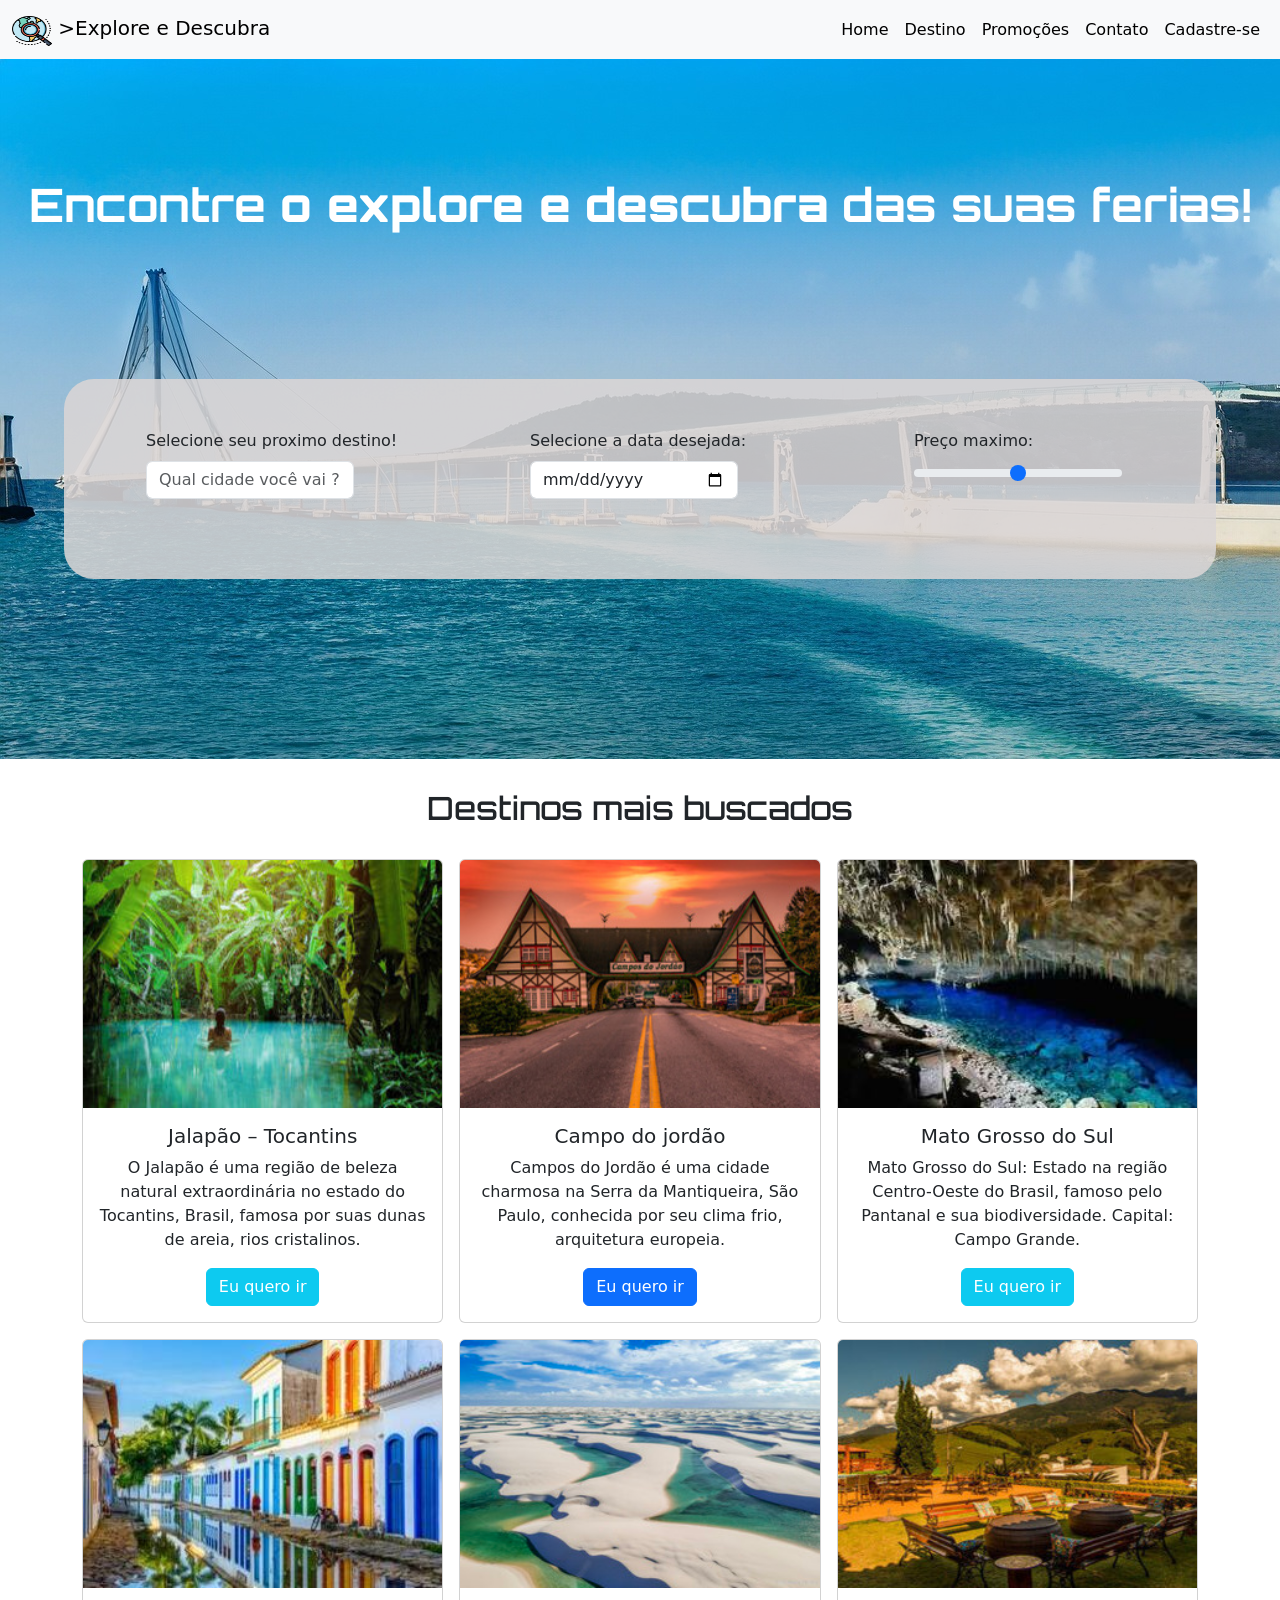
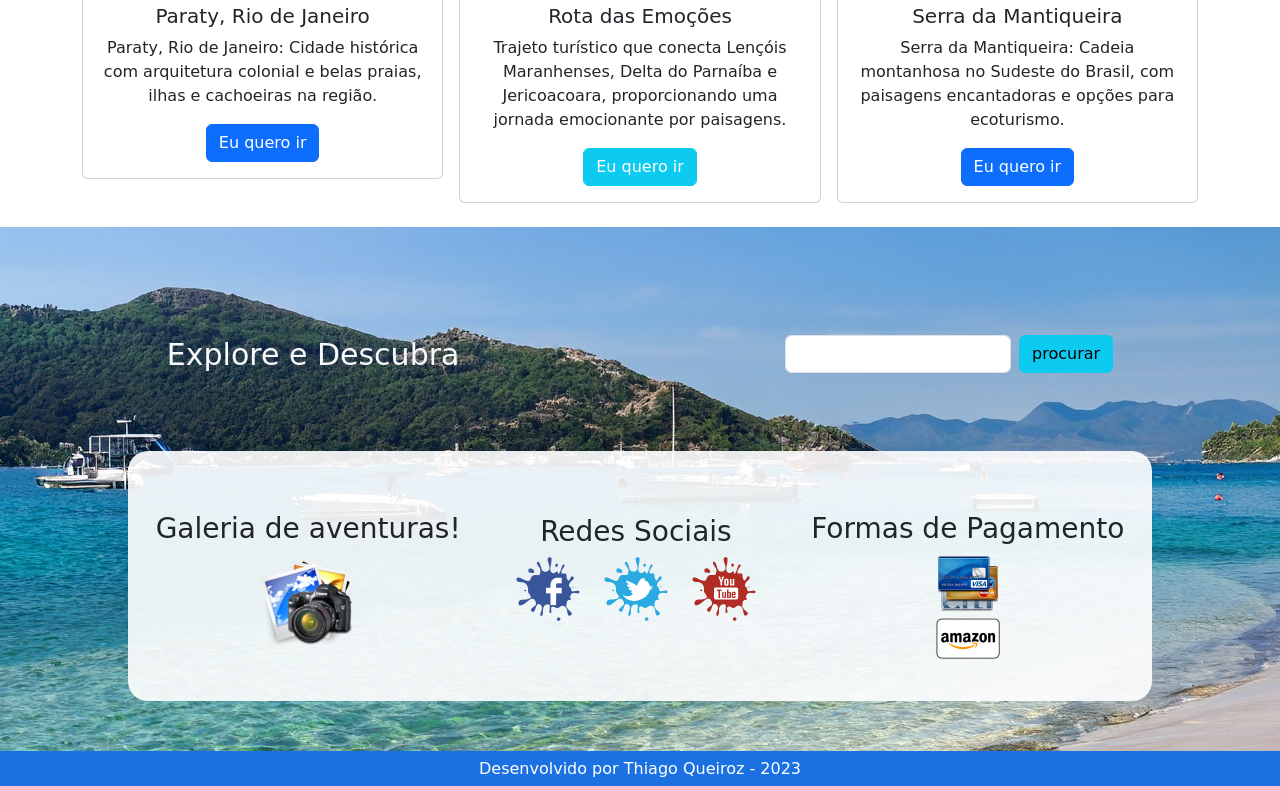
<file: Front_end/Front_end/Projeto-Site-de-Viagens/index.html>
<!DOCTYPE html>
<html lang="pt-br">
  <head>
    <meta charset="UTF-8" />
    <link rel="stylesheet" href="assets/css/reset.css" />
    <link rel="stylesheet" href="assets/css/style_home.css" />
    <link rel="preconnect" href="https://fonts.googleapis.com" />
    <link rel="preconnect" href="https://fonts.gstatic.com" crossorigin />
    <link
      href="https://fonts.googleapis.com/css2?family=Montserrat:wght@300;400;700&family=Open+Sans:wght@300;400;700&display=swap"
      rel="stylesheet"
    />
    <link rel="preconnect" href="https://fonts.googleapis.com" />
    <link rel="preconnect" href="https://fonts.gstatic.com" crossorigin />
    <link
      href="https://fonts.googleapis.com/css2?family=Orbitron:wght@400;500;700&display=swap"
      rel="stylesheet"
    />
    <title>Explore e Descubra</title>
    <meta name="viewport" content="width=device-width, initial-scale=1" />
    <link
      href="https://cdn.jsdelivr.net/npm/bootstrap@5.3.0/dist/css/bootstrap.min.css"
      rel="stylesheet"
      integrity="sha384-9ndCyUaIbzAi2FUVXJi0CjmCapSmO7SnpJef0486qhLnuZ2cdeRhO02iuK6FUUVM"
      crossorigin="anonymous"
    />
  </head>
  <body>
    <header>
      <nav class="navbar navbar-expand-lg bg-body-tertiary">
        <div class="container-fluid">
          <a class="navbar-brand" href="#"
            ><img
              src="assets/imagens/icon-explore e descubra.png"
              alt="Logo"
              width="40"
              height="30"
              class="d-inline-block align-text-top"
            />
            >Explore e Descubra
          </a>
          <button
            class="navbar-toggler"
            type="button"
            data-bs-toggle="collapse"
            data-bs-target="#navbarSupportedContent"
            aria-controls="navbarSupportedContent"
            aria-expanded="false"
            aria-label="Toggle navigation"
          >
            <span class="navbar-toggler-icon"></span>
          </button>
          <div
            class="collapse navbar-collapse justify-content-end"
            id="navbarSupportedContent"
          >
            <ul class="navbar-nav mb-2 mb-lg-0">
              <li class="nav-item">
                <a class="nav-link active" aria-current="page" href="index.html"
                  >Home</a
                >
              </li>
              <li class="nav-item">
                <a
                  class="nav-link active"
                  aria-current="page"
                  href="Destinos.html"
                  >Destino</a
                >
              </li>
              <li class="nav-item">
                <a
                  class="nav-link active"
                  aria-current="page"
                  href="Promoções.html"
                  >Promoções</a
                >
              </li>
              <li class="nav-item">
                <a
                  class="nav-link active"
                  aria-current="page"
                  href="Contato.html"
                  >Contato</a
                >
              </li>
              <li class="nav-item">
                <a
                  class="nav-link active"
                  aria-current="page"
                  href="Cadastro.html"
                  >Cadastre-se</a
                >
              </li>
            </ul>
          </div>
        </div>
      </nav>
    </header>

    <main>
      <section class="area-de-busca">
        <div class="titulo_de_busca">
          <h1>Encontre <b>o explore e descubra</b> das suas ferias!</h1>
        </div>
        <div class="form-busca">
          <div class="buscar_destino">
            <label for="exampleDataList" class="form-label"
              >Selecione seu proximo destino!</label
            >
            <input
              class="form-control"
              list="datalistOptions"
              id="exampleDataList"
              placeholder="Qual cidade você vai ?"
            />
            <datalist id="datalistOptions">
              <option value="San Francisco"></option>
              <option value="New York"></option>
              <option value="Seattle"></option>
              <option value="Los Angeles"></option>
              <option value="Chicago"></option>
            </datalist>
          </div>
          <div class="form-data-viagem">
            <label for="exampleDataList" class="form-label"
              >Selecione a data desejada:</label
            >
            <input
              type="date"
              class="form-control"
              list="datalistOptions"
              id="exampleDataList"
              placeholder="Type to search..."
            />
          </div>
          <div class="form-min-max">
            <label for="customRange2" class="form-label">Preço maximo:</label>
            <input
              type="range"
              class="form-range"
              min="0"
              max="100"
              id="customRange2"
            />
          </div>
        </div>
      </section>
      <div class="titulo-destinos-mais-buscados">
        <h2>Destinos mais buscados</h2>
      </div>
      <section class="cards-destinos">
        <div class="container text-center my-4">
          <div class="row row-cols-1 row-cols-md-2 row-cols-lg-3 g-3">
            <div class="col">
              <div class="card">
                <img
                  src="assets/imagens/Jalapao.jpg"
                  class="card-img-top"
                  alt="..."
                />
                <div class="card-body">
                  <h5 class="card-title">Jalapão – Tocantins</h5>
                  <p class="card-text">
                    O Jalapão é uma região de beleza natural extraordinária no
                    estado do Tocantins, Brasil, famosa por suas dunas de areia,
                    rios cristalinos.
                  </p>
                  <a href="#" class="btn btn-info text-white">Eu quero ir</a>
                </div>
              </div>
            </div>
            <div class="col">
              <div class="card">
                <img
                  src="assets/imagens/Caampo do jordão.jpeg"
                  class="card-img-top"
                  alt="..."
                />
                <div class="card-body">
                  <h5 class="card-title">Campo do jordão</h5>
                  <p class="card-text">
                    Campos do Jordão é uma cidade charmosa na Serra da
                    Mantiqueira, São Paulo, conhecida por seu clima frio,
                    arquitetura europeia.
                  </p>
                  <a href="#" class="btn btn-primary"> Eu quero ir</a>
                </div>
              </div>
            </div>
            <div class="col">
              <div class="card">
                <img
                  src="assets/imagens/Bonito ms.jpg"
                  class="card-img-top"
                  alt="..."
                />
                <div class="card-body">
                  <h5 class="card-title">Mato Grosso do Sul</h5>
                  <p class="card-text">
                    Mato Grosso do Sul: Estado na região Centro-Oeste do Brasil,
                    famoso pelo Pantanal e sua biodiversidade. Capital: Campo
                    Grande.
                  </p>
                  <a href="#" class="btn btn-info text-white">Eu quero ir</a>
                </div>
              </div>
            </div>

            <div class="col">
              <div class="card">
                <img
                  src="assets/imagens/Paraty, Rio de Janeiro.jpg"
                  class="card-img-top"
                  alt="..."
                />
                <div class="card-body">
                  <h5 class="card-title">Paraty, Rio de Janeiro</h5>
                  <p class="card-text">
                    Paraty, Rio de Janeiro: Cidade histórica com arquitetura
                    colonial e belas praias, ilhas e cachoeiras na região.
                  </p>
                  <a href="#" class="btn btn-primary">Eu quero ir</a>
                </div>
              </div>
            </div>
            <div class="col">
              <div class="card">
                <img
                  src="assets/imagens/Rota das Emoções.jpg"
                  class="card-img-top"
                  alt="..."
                />
                <div class="card-body">
                  <h5 class="card-title">Rota das Emoções</h5>
                  <p class="card-text">
                    Trajeto turístico que conecta Lençóis Maranhenses, Delta do
                    Parnaíba e Jericoacoara, proporcionando uma jornada
                    emocionante por paisagens.
                  </p>
                  <a href="#" class="btn btn-info text-white">Eu quero ir</a>
                </div>
              </div>
            </div>
            <div class="col">
              <div class="card">
                <img
                  src="assets/imagens/Serra da Mantiqueira, SP.jpg"
                  class="card-img-top"
                  alt="..."
                />
                <div class="card-body">
                  <h5 class="card-title">Serra da Mantiqueira</h5>
                  <p class="card-text">
                    Serra da Mantiqueira: Cadeia montanhosa no Sudeste do
                    Brasil, com paisagens encantadoras e opções para ecoturismo.
                  </p>
                  <a href="#" class="btn btn-primary">Eu quero ir</a>
                </div>
              </div>
            </div>
          </div>
        </div>
      </section>
    </main>
    <footer class="bg-footer">
      <nav class="navbar bg-transparent">
        <div
          class="container-fluid d-flex justify-content-around pesquisa-footer"
        >
          <a class="navbar-brand text-light">Explore e Descubra</a>
          <form class="d-flex" role="search">
            <input
              class="form-control me-2"
              type="search"
              placeholder=""
              aria-label="Search"
            />
            <button class="btn btn-info" type="submit">procurar</button>
          </form>
        </div>
      </nav>
      <div class="barra-de-apresentação">
        <div class="informações-site">
          <h3>Galeria de aventuras!</h3>
          <img
            id="logo-company"
            src="assets/imagens/logo-company.jpg"
            alt="logo do site"
          />
        </div>
        <div class="redes-sociais">
          <h3>Redes Sociais</h3>
          <ul class="rodape__social">
            <li>
              <a href="" class="rodape__midia"></a
              ><img src="assets/imagens/facebook.png" alt="icone do facebook" />
            </li>
            <li>
              <a href="" class="rodape__midia"></a
              ><img src="assets/imagens/twitter.png" alt="icone do twitter" />
            </li>
            <li>
              <a href="" class="rodape__midia"></a
              ><img
                src="assets/imagens/instagram.png"
                alt="icone do instagram"
              />
            </li>
          </ul>
        </div>
        <nav class="formas-de-pagamento">
          <div class="cartoes-aceitos">
            <h3>Formas de Pagamento</h3>
            <ul class="rodape__navegacao">
              <li class="rodape__link">
                <a href="#"
                  ><img src="assets/imagens/cards, credit icon icon.png" alt=""
                /></a>
              </li>
              <li class="rodape__link">
                <a href="#"
                  ><img
                    src="assets/imagens/Amazon, Payment icon icon.png"
                    alt=""
                /></a>
              </li>
            </ul>
          </div>
        </nav>
      </div>
      <div class="desenvolvimento">Desenvolvido por Thiago Queiroz - 2023</div>
    </footer>

    <script
      src="https://cdn.jsdelivr.net/npm/bootstrap@5.3.1/dist/js/bootstrap.bundle.min.js"
      integrity="sha384-HwwvtgBNo3bZJJLYd8oVXjrBZt8cqVSpeBNS5n7C8IVInixGAoxmnlMuBnhbgrkm"
      crossorigin="anonymous"
    ></script>
  </body>
</html>
</file>
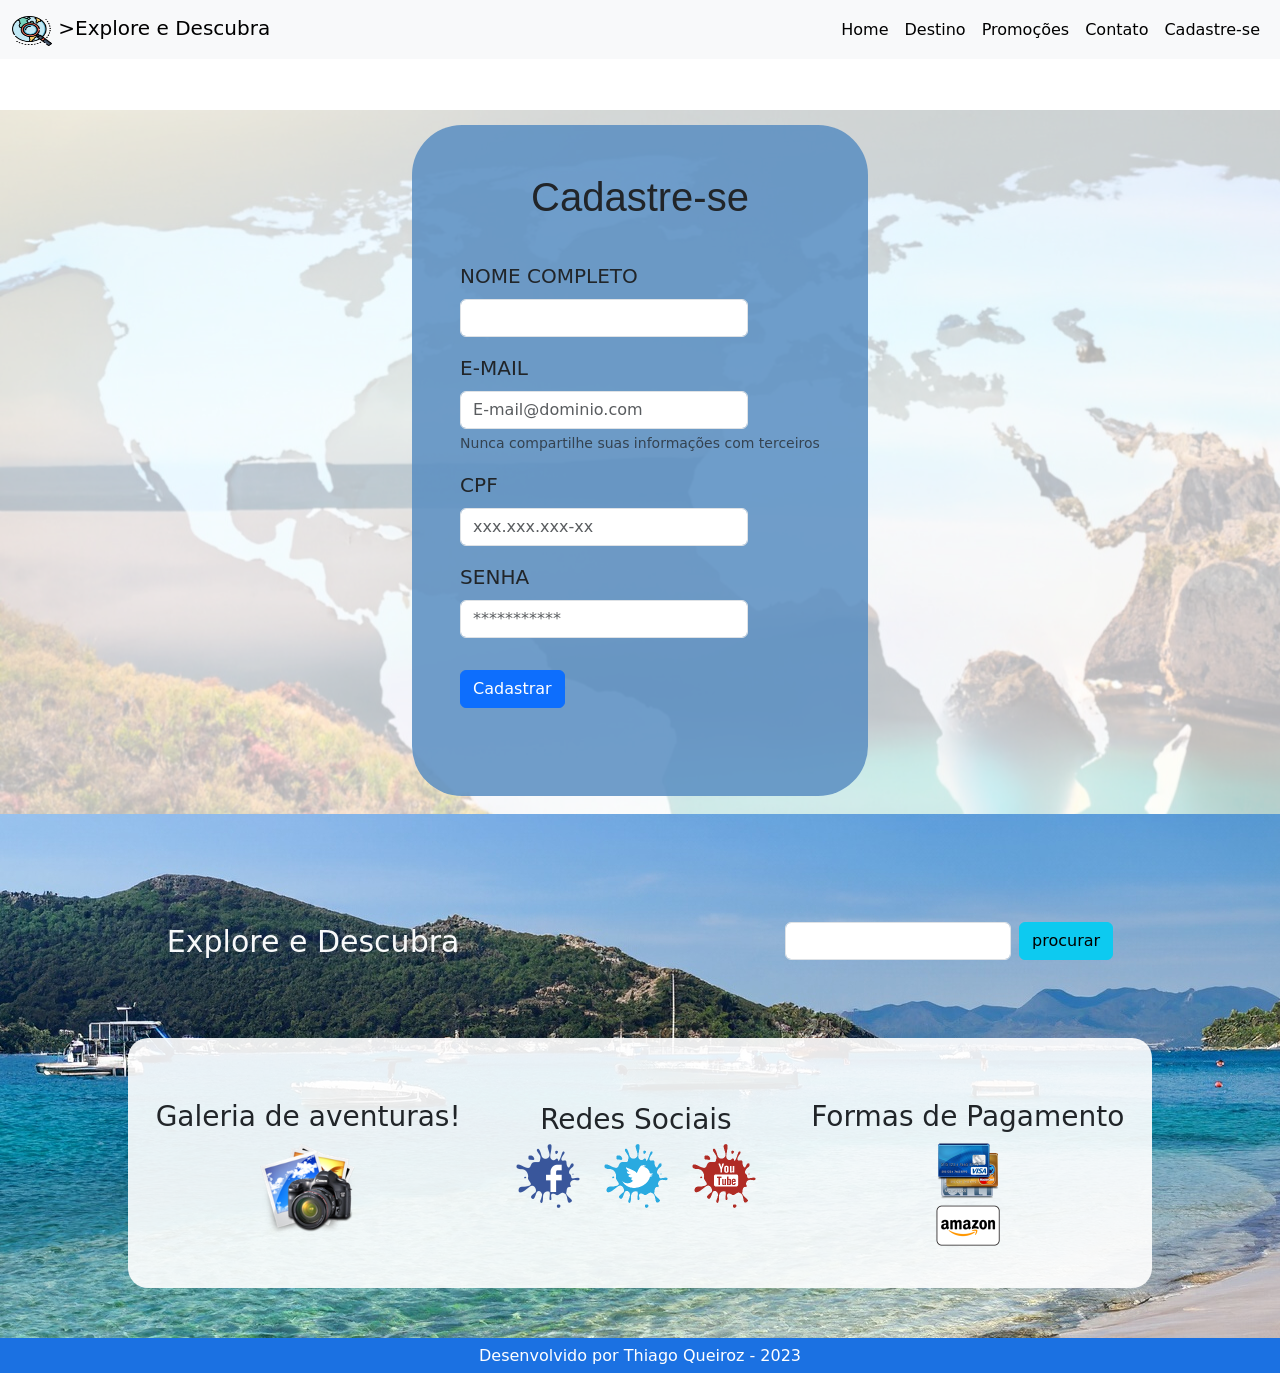
<file: Front_end/Front_end/Projeto-Site-de-Viagens/Cadastro.html>
<!DOCTYPE html>
<html lang="pt-br">
  <head>
    <meta charset="UTF-8" />
    <link rel="stylesheet" href="assets/css/reset.css" />
    <link rel="stylesheet" href="assets/css/style_home.css" />
    <link rel="preconnect" href="https://fonts.googleapis.com" />
    <link rel="preconnect" href="https://fonts.gstatic.com" crossorigin />
    <link
      href="https://fonts.googleapis.com/css2?family=Montserrat:wght@300;400;700&family=Open+Sans:wght@300;400;700&display=swap"
      rel="stylesheet"
    />
    <title>Explore e Descubra</title>
    <meta name="viewport" content="width=device-width, initial-scale=1" />
    <link
      href="https://cdn.jsdelivr.net/npm/bootstrap@5.3.0/dist/css/bootstrap.min.css"
      rel="stylesheet"
      integrity="sha384-9ndCyUaIbzAi2FUVXJi0CjmCapSmO7SnpJef0486qhLnuZ2cdeRhO02iuK6FUUVM"
      crossorigin="anonymous"
    />
  </head>
  <body>
    <header>
      <nav class="navbar navbar-expand-lg bg-body-tertiary">
        <div class="container-fluid">
          <a class="navbar-brand" href="#"
            ><img
              src="assets/imagens/icon-explore e descubra.png"
              alt="Logo"
              width="40"
              height="30"
              class="d-inline-block align-text-top"
            />
            >Explore e Descubra
          </a>
          <button
            class="navbar-toggler"
            type="button"
            data-bs-toggle="collapse"
            data-bs-target="#navbarSupportedContent"
            aria-controls="navbarSupportedContent"
            aria-expanded="false"
            aria-label="Toggle navigation"
          >
            <span class="navbar-toggler-icon"></span>
          </button>
          <div
            class="collapse navbar-collapse justify-content-end"
            id="navbarSupportedContent"
          >
            <ul class="navbar-nav mb-2 mb-lg-0">
              <li class="nav-item">
                <a class="nav-link active" aria-current="page" href="index.html"
                  >Home</a
                >
              </li>
              <li class="nav-item">
                <a
                  class="nav-link active"
                  aria-current="page"
                  href="Destinos.html"
                  >Destino</a
                >
              </li>
              <li class="nav-item">
                <a
                  class="nav-link active"
                  aria-current="page"
                  href="Promoções.html"
                  >Promoções</a
                >
              </li>
              <li class="nav-item">
                <a
                  class="nav-link active"
                  aria-current="page"
                  href="Contato.html"
                  >Contato</a
                >
              </li>
              <li class="nav-item">
                <a
                  class="nav-link active"
                  aria-current="page"
                  href="Cadastro.html"
                  >Cadastre-se</a
                >
              </li>
            </ul>
          </div>
        </div>
      </nav>
    </header>
    <main class="form-fale-conosco justify-content-around">
      <section class="fale-conosco-bg">
        <div class="content card-card card-heigth formulario">
          <div class="informativo"></div>
          <div class="container p-5">
            <h1 class="text-center">Cadastre-se</h1>
            <form>
              <div class="mb-3">
                <label for="nome" class="form-label">NOME COMPLETO</label
                ><input type="text" id="nome" class="form-control" />
              </div>
              <div class="mb-3">
                <label for="email" class="form-label">E-MAIL</label
                ><input
                  type="email"
                  id="email"
                  class="form-control"
                  placeholder="E-mail@dominio.com"
                />
                <div class="form-text">
                  Nunca compartilhe suas informações com terceiros
                </div>
              </div>
              <div class="mb-3">
                <label for="telefone" class="form-label">CPF</label
                ><input
                  type="number"
                  class="form-control"
                  id="telefone"
                  placeholder="xxx.xxx.xxx-xx"
                />
              </div>
              <div class="mb-3">
                <label for="telefone" class="form-label">SENHA</label
                ><input
                  type="password"
                  class="form-control"
                  id="telefone"
                  placeholder="***********"
                />
              </div>
              <button type="submit" class="btn btn-primary mt-3 ">Cadastrar</button>
            </form>
          </div>
        </div>
      </section>
    </main>
    <footer class="bg-footer">
      <nav class="navbar bg-transparent">
        <div
          class="container-fluid d-flex justify-content-around pesquisa-footer"
        >
          <a class="navbar-brand text-light">Explore e Descubra</a>
          <form class="d-flex" role="search">
            <input
              class="form-control me-2"
              type="search"
              placeholder=""
              aria-label="Search"
            />
            <button class="btn btn-info" type="submit">procurar</button>
          </form>
        </div>
      </nav>
      <div class="barra-de-apresentação">
        <div class="informações-site">
          <h3>Galeria de aventuras!</h3>
          <img
            id="logo-company"
            src="assets/imagens/logo-company.jpg"
            alt="logo do site"
          />
        </div>
        <div class="redes-sociais">
          <h3>Redes Sociais</h3>
          <ul class="rodape__social">
            <li>
              <a href="" class="rodape__midia"></a
              ><img src="assets/imagens/facebook.png" alt="icone do facebook" />
            </li>
            <li>
              <a href="" class="rodape__midia"></a
              ><img src="assets/imagens/twitter.png" alt="icone do twitter" />
            </li>
            <li>
              <a href="" class="rodape__midia"></a
              ><img
                src="assets/imagens/instagram.png"
                alt="icone do instagram"
              />
            </li>
          </ul>
        </div>
        <nav class="formas-de-pagamento">
          <div class="cartoes-aceitos">
            <h3>Formas de Pagamento</h3>
            <ul class="rodape__navegacao">
              <li class="rodape__link">
                <a href="#"
                  ><img src="assets/imagens/cards, credit icon icon.png" alt=""
                /></a>
              </li>
              <li class="rodape__link">
                <a href="#"
                  ><img
                    src="assets/imagens/Amazon, Payment icon icon.png"
                    alt=""
                /></a>
              </li>
            </ul>
          </div>
        </nav>
      </div>
      <div class="desenvolvimento">Desenvolvido por Thiago Queiroz - 2023</div>
    </footer>

    <script
      src="https://cdn.jsdelivr.net/npm/bootstrap@5.3.1/dist/js/bootstrap.bundle.min.js"
      integrity="sha384-HwwvtgBNo3bZJJLYd8oVXjrBZt8cqVSpeBNS5n7C8IVInixGAoxmnlMuBnhbgrkm"
      crossorigin="anonymous"
    ></script>
  </body>
</html>
</file>
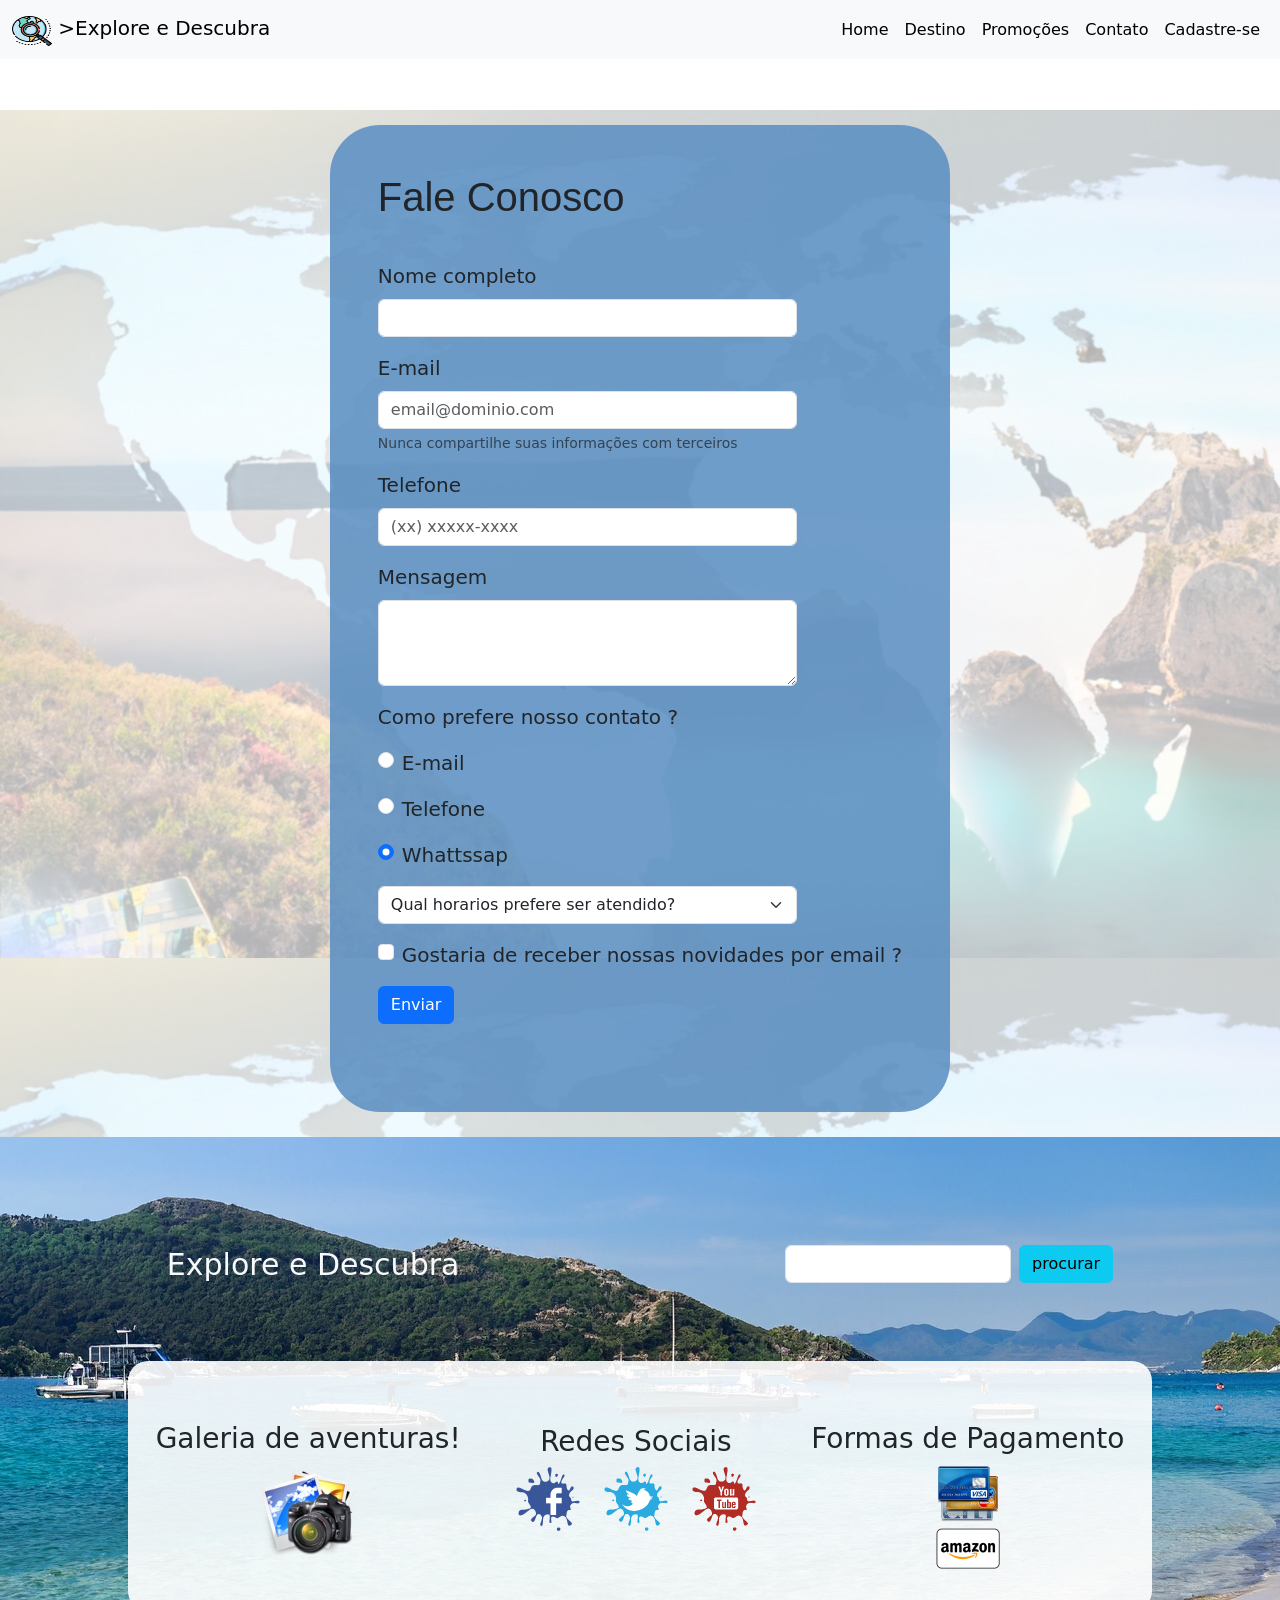
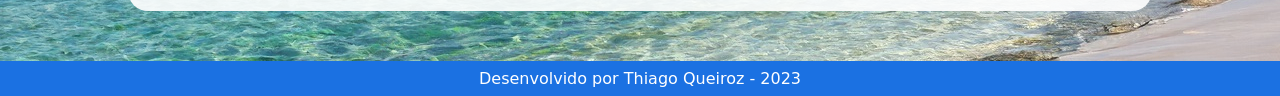
<file: Front_end/Front_end/Projeto-Site-de-Viagens/Contato.html>
<!DOCTYPE html>
<html lang="pt-br">
  <head>
    <meta charset="UTF-8" />
    <link rel="stylesheet" href="assets/css/reset.css" />
    <link rel="stylesheet" href="assets/css/style_home.css" />
    <link rel="preconnect" href="https://fonts.googleapis.com" />
    <link rel="preconnect" href="https://fonts.gstatic.com" crossorigin />
    <link
      href="https://fonts.googleapis.com/css2?family=Montserrat:wght@300;400;700&family=Open+Sans:wght@300;400;700&display=swap"
      rel="stylesheet"
    />
    <title>Explore e Descubra</title>
    <meta name="viewport" content="width=device-width, initial-scale=1" />
    <link
      href="https://cdn.jsdelivr.net/npm/bootstrap@5.3.0/dist/css/bootstrap.min.css"
      rel="stylesheet"
      integrity="sha384-9ndCyUaIbzAi2FUVXJi0CjmCapSmO7SnpJef0486qhLnuZ2cdeRhO02iuK6FUUVM"
      crossorigin="anonymous"
    />
  </head>
  <body>
    <header>
      <nav class="navbar navbar-expand-lg bg-body-tertiary">
        <div class="container-fluid">
          <a class="navbar-brand" href="#"
            ><img
              src="assets/imagens/icon-explore e descubra.png"
              alt="Logo"
              width="40"
              height="30"
              class="d-inline-block align-text-top"
            />
            >Explore e Descubra
          </a>
          <button
            class="navbar-toggler"
            type="button"
            data-bs-toggle="collapse"
            data-bs-target="#navbarSupportedContent"
            aria-controls="navbarSupportedContent"
            aria-expanded="false"
            aria-label="Toggle navigation"
          >
            <span class="navbar-toggler-icon"></span>
          </button>
          <div
            class="collapse navbar-collapse justify-content-end"
            id="navbarSupportedContent"
          >
            <ul class="navbar-nav mb-2 mb-lg-0">
              <li class="nav-item">
                <a class="nav-link active" aria-current="page" href="index.html"
                  >Home</a
                >
              </li>
              <li class="nav-item">
                <a
                  class="nav-link active"
                  aria-current="page"
                  href="Destinos.html"
                  >Destino</a
                >
              </li>
              <li class="nav-item">
                <a
                  class="nav-link active"
                  aria-current="page"
                  href="Promoções.html"
                  >Promoções</a
                >
              </li>
              <li class="nav-item">
                <a
                  class="nav-link active"
                  aria-current="page"
                  href="Contato.html"
                  >Contato</a
                >
              </li>
              <li class="nav-item">
                <a
                  class="nav-link active"
                  aria-current="page"
                  href="Cadastro.html"
                  >Cadastre-se</a
                >
              </li>
            </ul>
          </div>
        </div>
      </nav>
    </header>
    <main class="form-fale-conosco">
      <section class="fale-conosco-bg">
        <div class="content card-card card-heigth formulario">
          <div class="informativo"></div>
          <div class="container p-5">
            <h1>Fale Conosco</h1>
            <form>
              <div class="mb-3">
                <label for="nome" class="form-label">Nome completo</label
                ><input type="text" id="nome" class="form-control" />
              </div>
              <div class="mb-3">
                <label for="email" class="form-label">E-mail</label
                ><input
                  type="email"
                  id="email"
                  class="form-control"
                  placeholder="email@dominio.com"
                />
                <div class="form-text">
                  Nunca compartilhe suas informações com terceiros
                </div>
              </div>
              <div class="mb-3">
                <label for="telefone" class="form-label">Telefone</label
                ><input
                  type="tel"
                  class="form-control"
                  id="telefone"
                  placeholder="(xx) xxxxx-xxxx"
                />
              </div>
              <div class="mb-3">
                <label for="exampleFormControlTextarea1" class="form-label"
                  >Mensagem</label
                >
                <textarea
                  class="form-control"
                  id="exampleFormControlTextarea1"
                  rows="3"
                ></textarea>
              </div>
              <div class="mb-3 form-label preferencia-atendimento">
                Como prefere nosso contato ?
              </div>
              <div class="form-check mb-3">
                <input
                  class="form-check-input"
                  type="radio"
                  name="flexRadioDefault"
                  id="flexRadioDefault1"
                />
                <label class="form-check-label" for="flexRadioDefault1">
                  E-mail
                </label>
              </div>
              <div class="form-check mb-3">
                <input
                  class="form-check-input"
                  type="radio"
                  name="flexRadioDefault"
                  id="flexRadioDefault2"
                  checked
                />
                <label class="form-check-label" for="flexRadioDefault2">
                  Telefone
                </label>
              </div>
              <div class="form-check mb-3">
                <input
                  class="form-check-input"
                  type="radio"
                  name="flexRadioDefault"
                  id="flexRadioDefault2"
                  checked
                />
                <label class="form-check-label" for="flexRadioDefault2">
                  Whattssap
                </label>
              </div>
              <select
                class="form-select mb-3 form-control"
                aria-label="Default select example"
              >
                <option selected>Qual horarios prefere ser atendido?</option>
                <option value="1">Manha</option>
                <option value="2">Tarde</option>
                <option value="3">Noite</option>
              </select>
              <div class="form-check">
                <input
                  class="form-check-input"
                  type="checkbox"
                  value=""
                  id="flexCheckIndeterminate"
                />
                <label
                  class="form-check-label mb-3"
                  for="flexCheckIndeterminate"
                >
                  Gostaria de receber nossas novidades por email ?
                </label>
              </div>
              <button type="submit" class="btn btn-primary">Enviar</button>
            </form>
          </div>
        </div>
      </section>
    </main>
    <footer class="bg-footer">
      <nav class="navbar bg-transparent">
        <div
          class="container-fluid d-flex justify-content-around pesquisa-footer"
        >
          <a class="navbar-brand text-light">Explore e Descubra</a>
          <form class="d-flex" role="search">
            <input
              class="form-control me-2"
              type="search"
              placeholder=""
              aria-label="Search"
            />
            <button class="btn btn-info" type="submit">procurar</button>
          </form>
        </div>
      </nav>
      <div class="barra-de-apresentação">
        <div class="informações-site">
          <h3>Galeria de aventuras!</h3>
          <img
            id="logo-company"
            src="assets/imagens/logo-company.jpg"
            alt="logo do site"
          />
        </div>
        <div class="redes-sociais">
          <h3>Redes Sociais</h3>
          <ul class="rodape__social">
            <li>
              <a href="" class="rodape__midia"></a
              ><img src="assets/imagens/facebook.png" alt="icone do facebook" />
            </li>
            <li>
              <a href="" class="rodape__midia"></a
              ><img src="assets/imagens/twitter.png" alt="icone do twitter" />
            </li>
            <li>
              <a href="" class="rodape__midia"></a
              ><img
                src="assets/imagens/instagram.png"
                alt="icone do instagram"
              />
            </li>
          </ul>
        </div>
        <nav class="formas-de-pagamento">
          <div class="cartoes-aceitos">
            <h3>Formas de Pagamento</h3>
            <ul class="rodape__navegacao">
              <li class="rodape__link">
                <a href="#"
                  ><img src="assets/imagens/cards, credit icon icon.png" alt=""
                /></a>
              </li>
              <li class="rodape__link">
                <a href="#"
                  ><img
                    src="assets/imagens/Amazon, Payment icon icon.png"
                    alt=""
                /></a>
              </li>
            </ul>
          </div>
        </nav>
      </div>
      <div class="desenvolvimento">Desenvolvido por Thiago Queiroz - 2023</div>
    </footer>

    <script
      src="https://cdn.jsdelivr.net/npm/bootstrap@5.3.1/dist/js/bootstrap.bundle.min.js"
      integrity="sha384-HwwvtgBNo3bZJJLYd8oVXjrBZt8cqVSpeBNS5n7C8IVInixGAoxmnlMuBnhbgrkm"
      crossorigin="anonymous"
    ></script>
  </body>
</html>
</file>
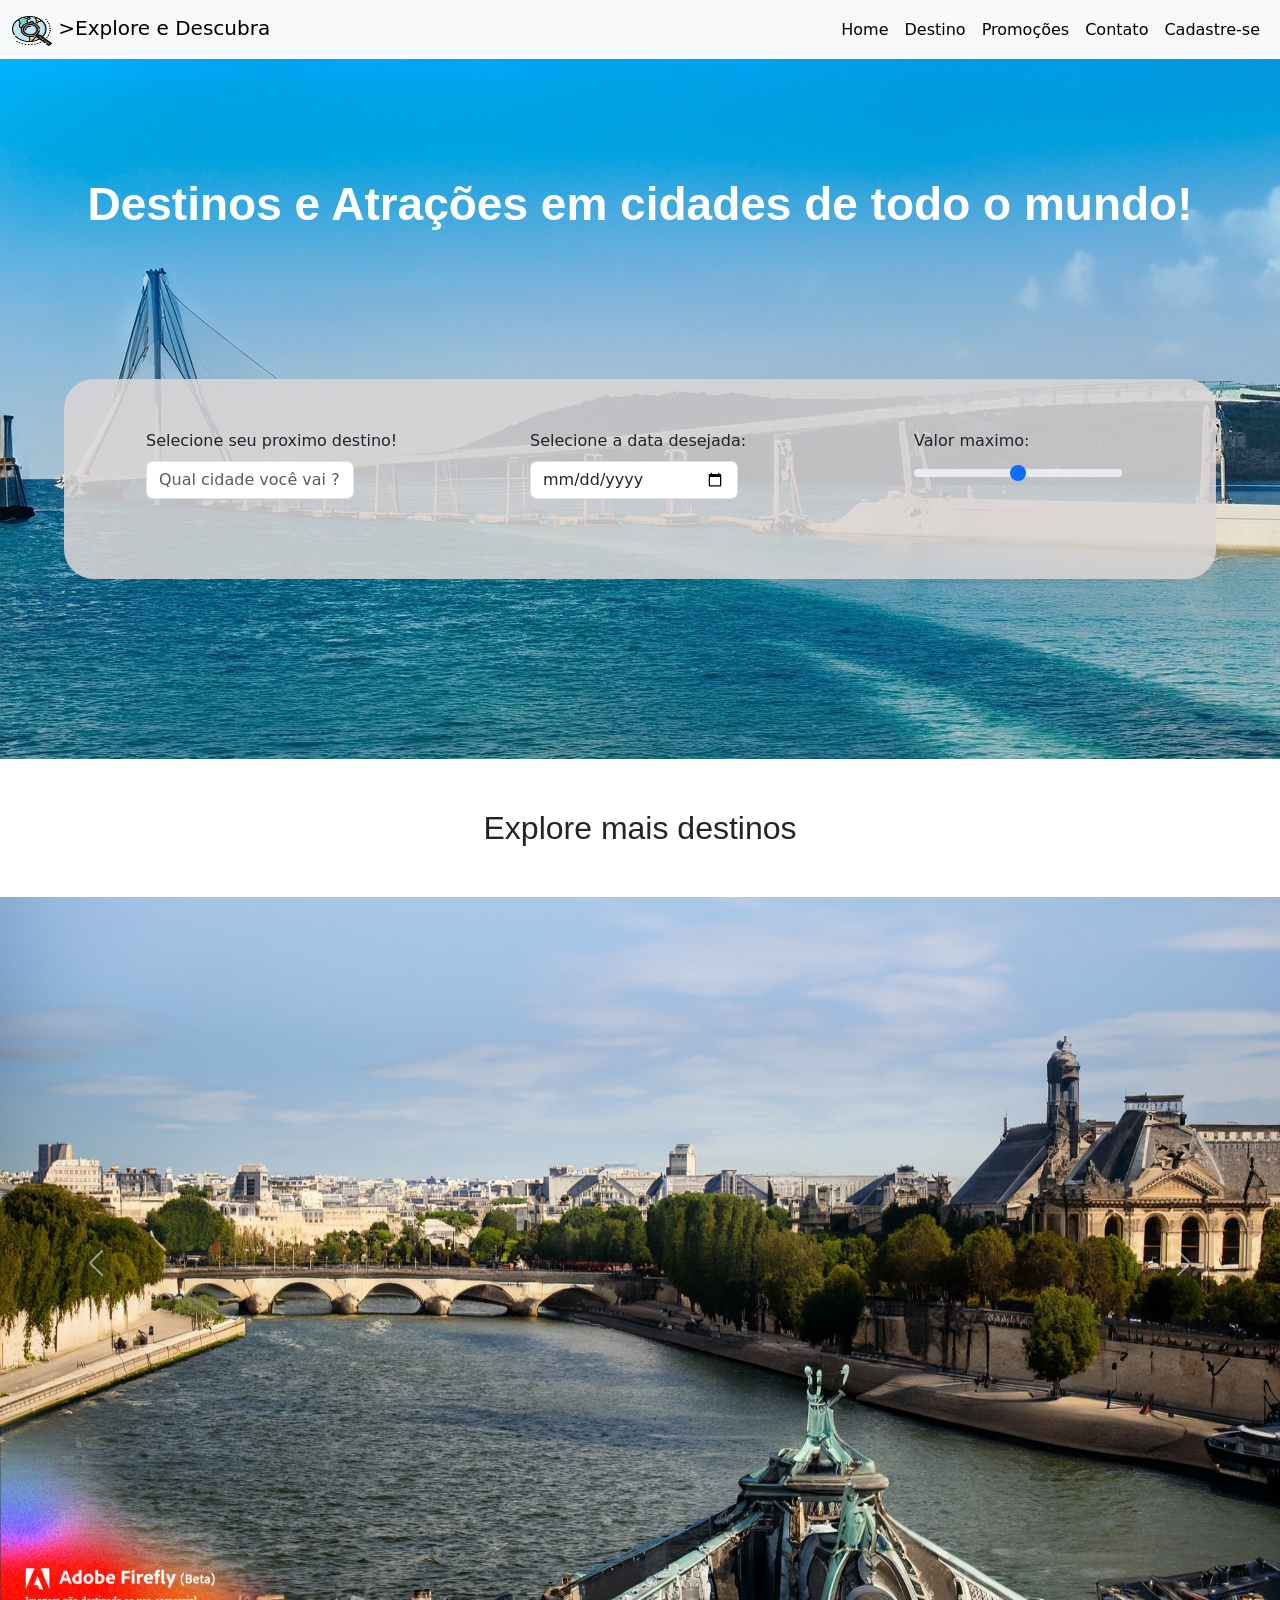
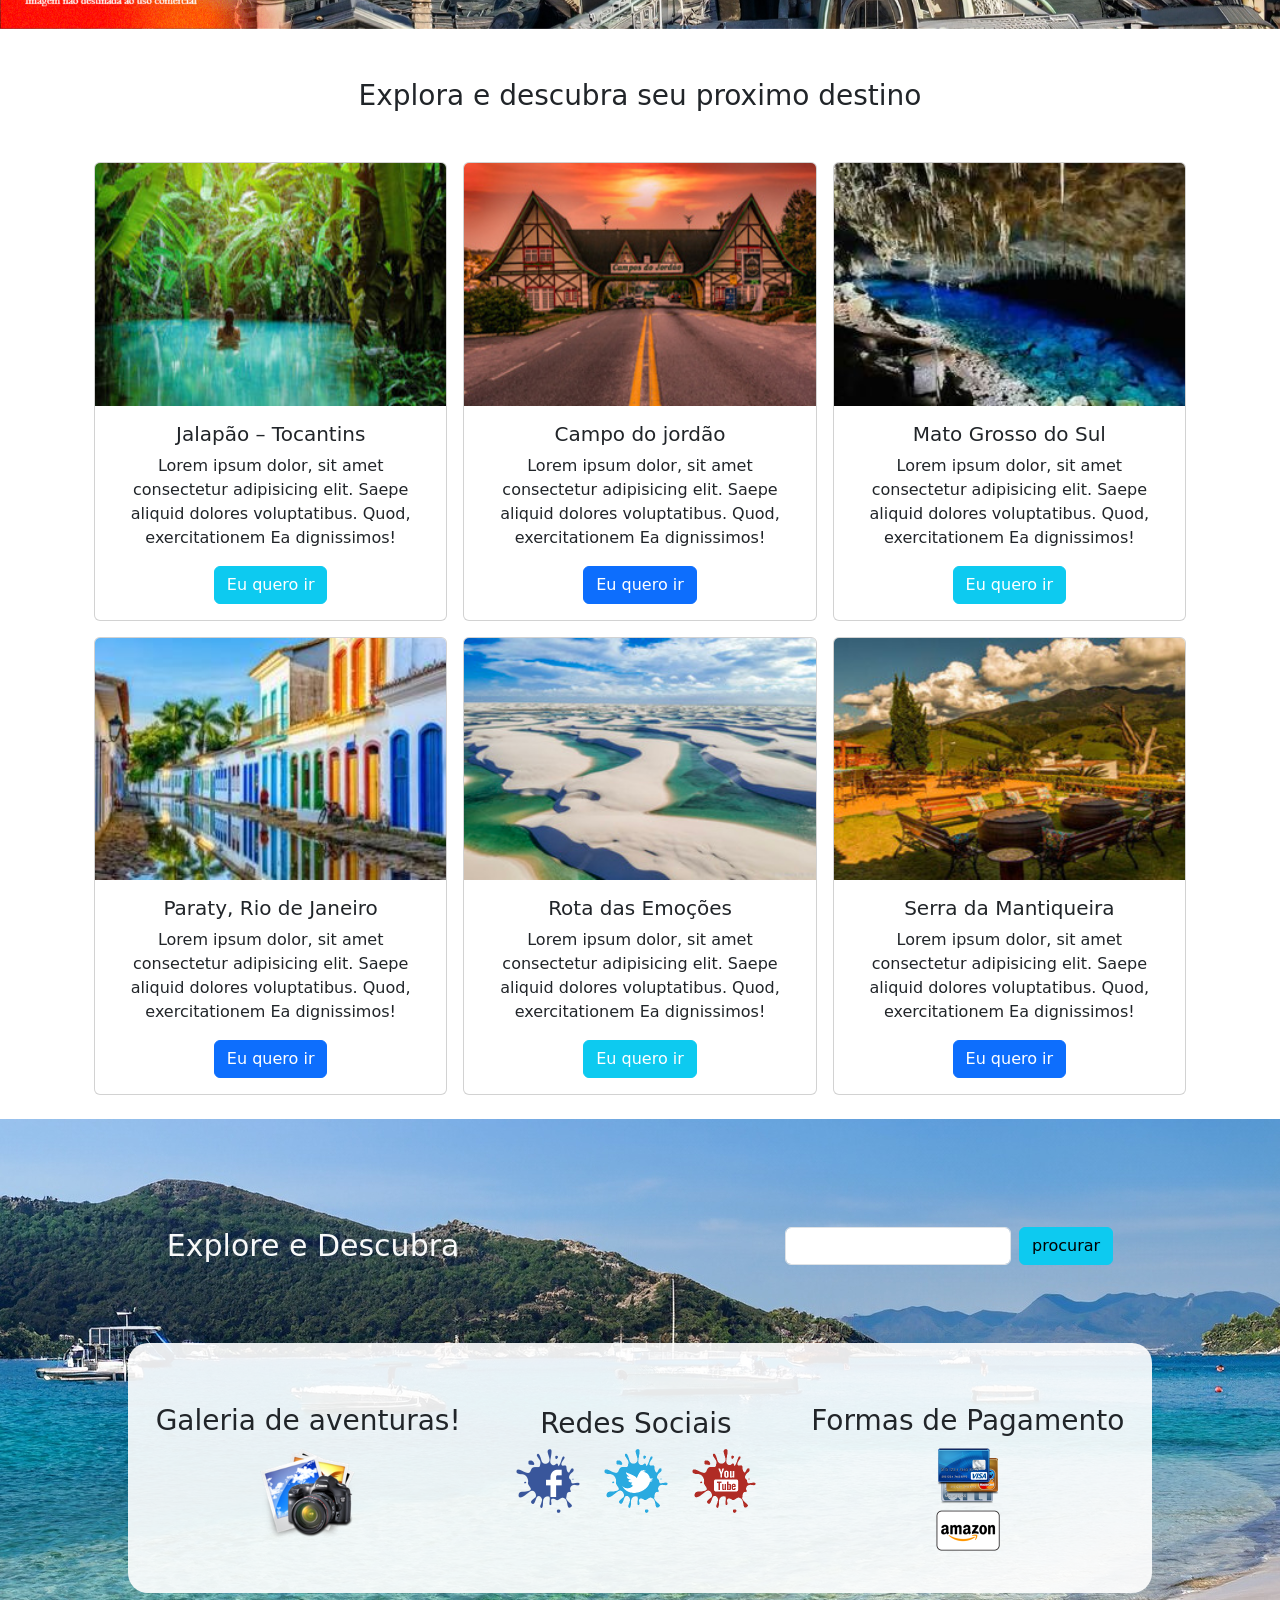
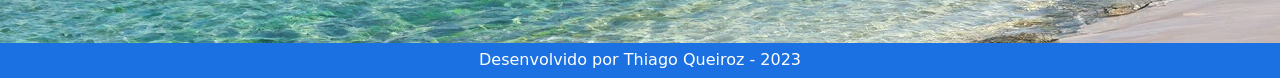
<file: Front_end/Front_end/Projeto-Site-de-Viagens/Destinos.html>
<!DOCTYPE html>
<html lang="pt-br">
  <head>
    <meta charset="UTF-8" />
    <link rel="stylesheet" href="assets/css/reset.css" />
    <link rel="stylesheet" href="assets/css/style_home.css" />
    <link rel="preconnect" href="https://fonts.googleapis.com" />
    <link rel="preconnect" href="https://fonts.gstatic.com" crossorigin />
    <link
      href="https://fonts.googleapis.com/css2?family=Montserrat:wght@300;400;700&family=Open+Sans:wght@300;400;700&display=swap"
      rel="stylesheet"
    />
    <title>Explore e Descubra</title>
    <meta name="viewport" content="width=device-width, initial-scale=1" />
    <link
      href="https://cdn.jsdelivr.net/npm/bootstrap@5.3.0/dist/css/bootstrap.min.css"
      rel="stylesheet"
      integrity="sha384-9ndCyUaIbzAi2FUVXJi0CjmCapSmO7SnpJef0486qhLnuZ2cdeRhO02iuK6FUUVM"
      crossorigin="anonymous"
    />
  </head>
  <body>
    <header>
      <nav class="navbar navbar-expand-lg bg-body-tertiary">
        <div class="container-fluid">
          <a class="navbar-brand" href="#"
            ><img
              src="assets/imagens/icon-explore e descubra.png"
              alt="Logo"
              width="40"
              height="30"
              class="d-inline-block align-text-top"
            />
            >Explore e Descubra
          </a>
          <button
            class="navbar-toggler"
            type="button"
            data-bs-toggle="collapse"
            data-bs-target="#navbarSupportedContent"
            aria-controls="navbarSupportedContent"
            aria-expanded="false"
            aria-label="Toggle navigation"
          >
            <span class="navbar-toggler-icon"></span>
          </button>
          <div
            class="collapse navbar-collapse justify-content-end"
            id="navbarSupportedContent"
          >
            <ul class="navbar-nav mb-2 mb-lg-0">
              <li class="nav-item">
                <a class="nav-link active" aria-current="page" href="index.html"
                  >Home</a
                >
              </li>
              <li class="nav-item">
                <a class="nav-link active" aria-current="page" href="Destinos.html"
                  >Destino</a
                >
              </li>
              <li class="nav-item">
                <a class="nav-link active" aria-current="page" href="Promoções.html"
                  >Promoções</a
                >
              </li>
              <li class="nav-item">
                <a
                  class="nav-link active"
                  aria-current="page"
                  href="Contato.html"
                  >Contato</a
                >
              </li>
              <li class="nav-item">
                <a
                  class="nav-link active"
                  aria-current="page"
                  href="Cadastro.html"
                  >Cadastre-se</a
                >
              </li>
            </ul>
          </div>
        </div>
      </nav>
    </header>

    <main>
      <section class="area-de-busca">
        <div class="titulo_de_busca">
          <h1>Destinos e Atrações em cidades de todo o mundo!</h1>
        </div>
        <div class="form-busca">
          <div class="buscar_destino">
            <label for="exampleDataList" class="form-label"
              >Selecione seu proximo destino!</label
            >
            <input
              class="form-control"
              list="datalistOptions"
              id="exampleDataList"
              placeholder="Qual cidade você vai ?"
            />
            <datalist id="datalistOptions">
              <option value="San Francisco"></option>
              <option value="New York"></option>
              <option value="Seattle"></option>
              <option value="Los Angeles"></option>
              <option value="Chicago"></option>
            </datalist>
          </div>
          <div class="form-data-viagem">
            <label for="exampleDataList" class="form-label"
              >Selecione a data desejada:</label
            >
            <input
              type="date"
              class="form-control"
              list="datalistOptions"
              id="exampleDataList"
              placeholder="Type to search..."
            />
          </div>
          <div class="form-min-max">
            <label for="customRange2" class="form-label"
              >Valor maximo:</label
            >
            <input
              type="range"
              class="form-range"
              min="0"
              max="100"
              id="customRange2"
            />
          </div>
        </div>
      </section>

      <div class="titulo-destinos-mais-buscados-page-destino">
        <h2>Explore mais destinos</h2>
      </div>
      <section class="cards-destinos">
        <div
          id="carouselExampleInterval"
          class="carousel slide carrossel-destinos"
          data-bs-ride="carousel"
        >
          <div class="carousel-inner">
            <div class="carousel-item active" data-bs-interval="4000">
              <img
                src="assets/imagens/imagem de paris 1.jpg"
                class="d-block w-100"
                alt="..."
              />
            </div>
            <div class="carousel-item" data-bs-interval="4000">
              <img
                src="assets/imagens/imagem de paris 2.jpg"
                class="d-block w-100"
                alt="..."
              />
            </div>
            <div class="carousel-item" data-bs-interval="4000">
              <img
                src="assets/imagens/imagem de paris 3.jpg"
                class="d-block w-100"
                alt="..."
              />
            </div>
          </div>
          <button
            class="carousel-control-prev"
            type="button"
            data-bs-target="#carouselExampleInterval"
            data-bs-slide="prev"
          >
            <span class="carousel-control-prev-icon" aria-hidden="true"></span>
            <span class="visually-hidden">Previous</span>
          </button>
          <button
            class="carousel-control-next"
            type="button"
            data-bs-target="#carouselExampleInterval"
            data-bs-slide="next"
          >
            <span class="carousel-control-next-icon" aria-hidden="true"></span>
            <span class="visually-hidden">Next</span>
          </button>
        </div>

        <div class="container text-center">
          <div id="Titulo-destinos-cards">
            <h3>Explora e descubra seu proximo destino</h3>
          </div>

          <div class="container text-center my-4">
            <div class="row row-cols-1 row-cols-md-2 row-cols-lg-3 g-3">
              <div class="col">
                <div class="card" >
                  <img
                    src="assets/imagens/Jalapao.jpg"
                    class="card-img-top"
                    alt="..."
                  />
                  <div class="card-body">
                    <h5 class="card-title">Jalapão – Tocantins</h5>
                    <p class="card-text">
                      Lorem ipsum dolor, sit amet consectetur adipisicing elit.
                      Saepe aliquid dolores voluptatibus. Quod, exercitationem Ea
                      dignissimos!
                    </p>
                    <a href="#" class="btn btn-info text-white">Eu quero ir</a>
                  </div>
                </div>
              </div>
              <div class="col">
                <div class="card" >
                  <img
                    src="assets/imagens/Caampo do jordão.jpeg"
                    class="card-img-top"
                    alt="..."
                  />
                  <div class="card-body">
                    <h5 class="card-title">Campo do jordão</h5>
                    <p class="card-text">
                      Lorem ipsum dolor, sit amet consectetur adipisicing elit.
                      Saepe aliquid dolores voluptatibus. Quod, exercitationem Ea
                      dignissimos!
                    </p>
                    <a href="#" class="btn btn-primary"> Eu quero ir</a>
                  </div>
                </div>
              </div>
              <div class="col">
                <div class="card" >
                  <img
                    src="assets/imagens/Bonito ms.jpg"
                    class="card-img-top"
                    alt="..."
                  />
                  <div class="card-body">
                    <h5 class="card-title">Mato Grosso do Sul</h5>
                    <p class="card-text">
                      Lorem ipsum dolor, sit amet consectetur adipisicing elit.
                      Saepe aliquid dolores voluptatibus. Quod, exercitationem Ea
                      dignissimos!
                    </p>
                    <a href="#" class="btn btn-info text-white">Eu quero ir</a>
                  </div>
                </div>
              </div>
  
              <div class="col">
                <div class="card" >
                  <img
                    src="assets/imagens/Paraty, Rio de Janeiro.jpg"
                    class="card-img-top"
                    alt="..."
                  />
                  <div class="card-body">
                    <h5 class="card-title">Paraty, Rio de Janeiro</h5>
                    <p class="card-text">
                      Lorem ipsum dolor, sit amet consectetur adipisicing elit.
                      Saepe aliquid dolores voluptatibus. Quod, exercitationem Ea
                      dignissimos!
                    </p>
                    <a href="#" class="btn btn-primary">Eu quero ir</a>
                  </div>
                </div>
              </div>
              <div class="col">
                <div class="card" >
                  <img
                    src="assets/imagens/Rota das Emoções.jpg"
                    class="card-img-top"
                    alt="..."
                  />
                  <div class="card-body">
                    <h5 class="card-title">Rota das Emoções</h5>
                    <p class="card-text">
                      Lorem ipsum dolor, sit amet consectetur adipisicing elit.
                      Saepe aliquid dolores voluptatibus. Quod, exercitationem Ea
                      dignissimos!
                    </p>
                    <a href="#" class="btn btn-info text-white">Eu quero ir</a>
                  </div>
                </div>
              </div>
              <div class="col">
                <div class="card" >
                  <img
                    src="assets/imagens/Serra da Mantiqueira, SP.jpg"
                    class="card-img-top"
                    alt="..."
                  />
                  <div class="card-body">
                    <h5 class="card-title">Serra da Mantiqueira</h5>
                    <p class="card-text">
                      Lorem ipsum dolor, sit amet consectetur adipisicing elit.
                      Saepe aliquid dolores voluptatibus. Quod, exercitationem Ea
                      dignissimos!
                    </p>
                    <a href="#" class="btn btn-primary">Eu quero ir</a>
                  </div>
                </div>
              </div>
            </div>
          </div>
      </section>
    </main>
    <footer class="bg-footer">
      <nav class="navbar bg-transparent">
        <div
          class="container-fluid d-flex justify-content-around pesquisa-footer"
        >
          <a class="navbar-brand text-light">Explore e Descubra</a>
          <form class="d-flex" role="search">
            <input
              class="form-control me-2"
              type="search"
              placeholder=""
              aria-label="Search"
            />
            <button class="btn btn-info" type="submit">procurar</button>
          </form>
        </div>
      </nav>
      <div class="barra-de-apresentação">
        <div class="informações-site">
          <h3>Galeria de aventuras!</h3>
          <img
            id="logo-company"
            src="assets/imagens/logo-company.jpg"
            alt="logo do site"
          />
        </div>
        <div class="redes-sociais">
          <h3>Redes Sociais</h3>
          <ul class="rodape__social">
            <li>
              <a href="" class="rodape__midia"></a
              ><img src="assets/imagens/facebook.png" alt="icone do facebook" />
            </li>
            <li>
              <a href="" class="rodape__midia"></a
              ><img src="assets/imagens/twitter.png" alt="icone do twitter" />
            </li>
            <li>
              <a href="" class="rodape__midia"></a
              ><img
                src="assets/imagens/instagram.png"
                alt="icone do instagram"
              />
            </li>
          </ul>
        </div>
        <nav class="formas-de-pagamento">
          <div class="cartoes-aceitos">
            <h3>Formas de Pagamento</h3>
            <ul class="rodape__navegacao">
              <li class="rodape__link">
                <a href="#"
                  ><img src="assets/imagens/cards, credit icon icon.png" alt=""
                /></a>
              </li>
              <li class="rodape__link">
                <a href="#"
                  ><img
                    src="assets/imagens/Amazon, Payment icon icon.png"
                    alt=""
                /></a>
              </li>
            </ul>
          </div>
        </nav>
      </div>
      <div class="desenvolvimento">Desenvolvido por Thiago Queiroz - 2023</div>
    </footer>

    <script
      src="https://cdn.jsdelivr.net/npm/bootstrap@5.3.1/dist/js/bootstrap.bundle.min.js"
      integrity="sha384-HwwvtgBNo3bZJJLYd8oVXjrBZt8cqVSpeBNS5n7C8IVInixGAoxmnlMuBnhbgrkm"
      crossorigin="anonymous"
    ></script>
  </body>
</html>
</file>
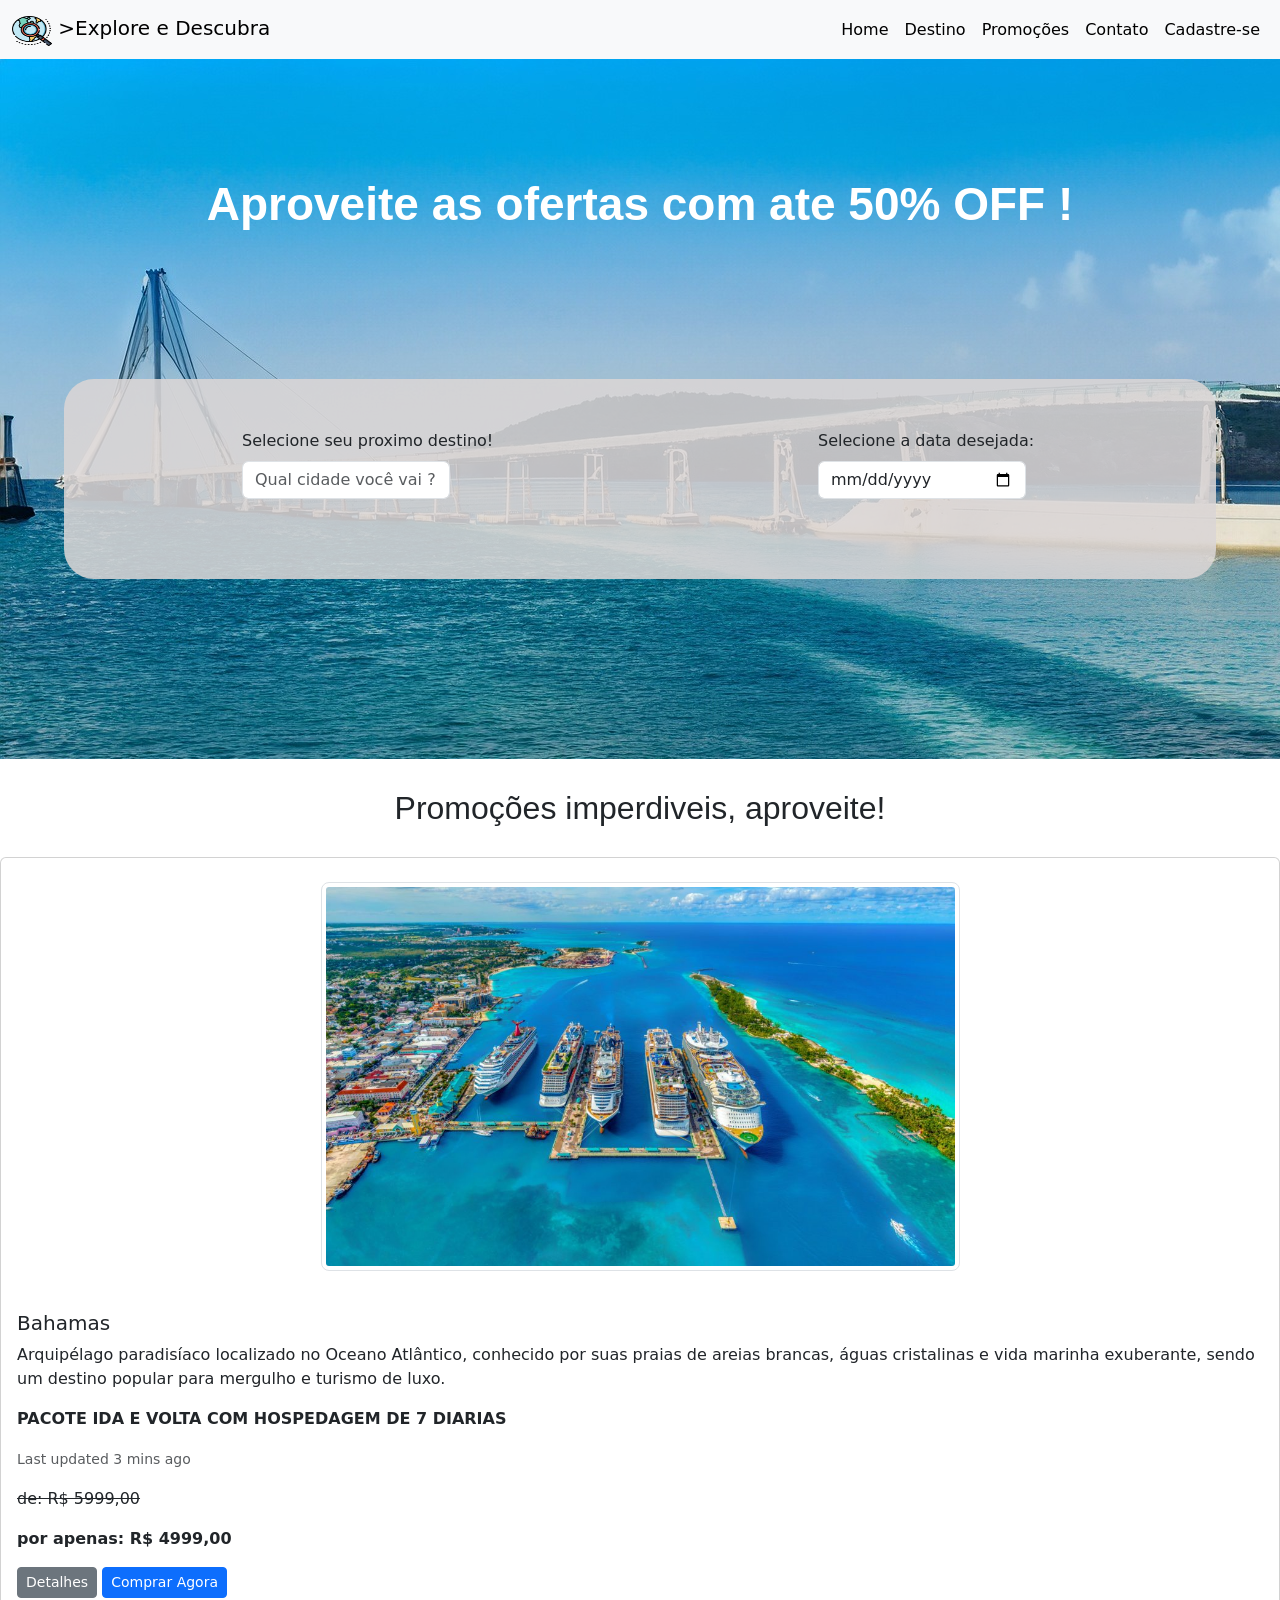
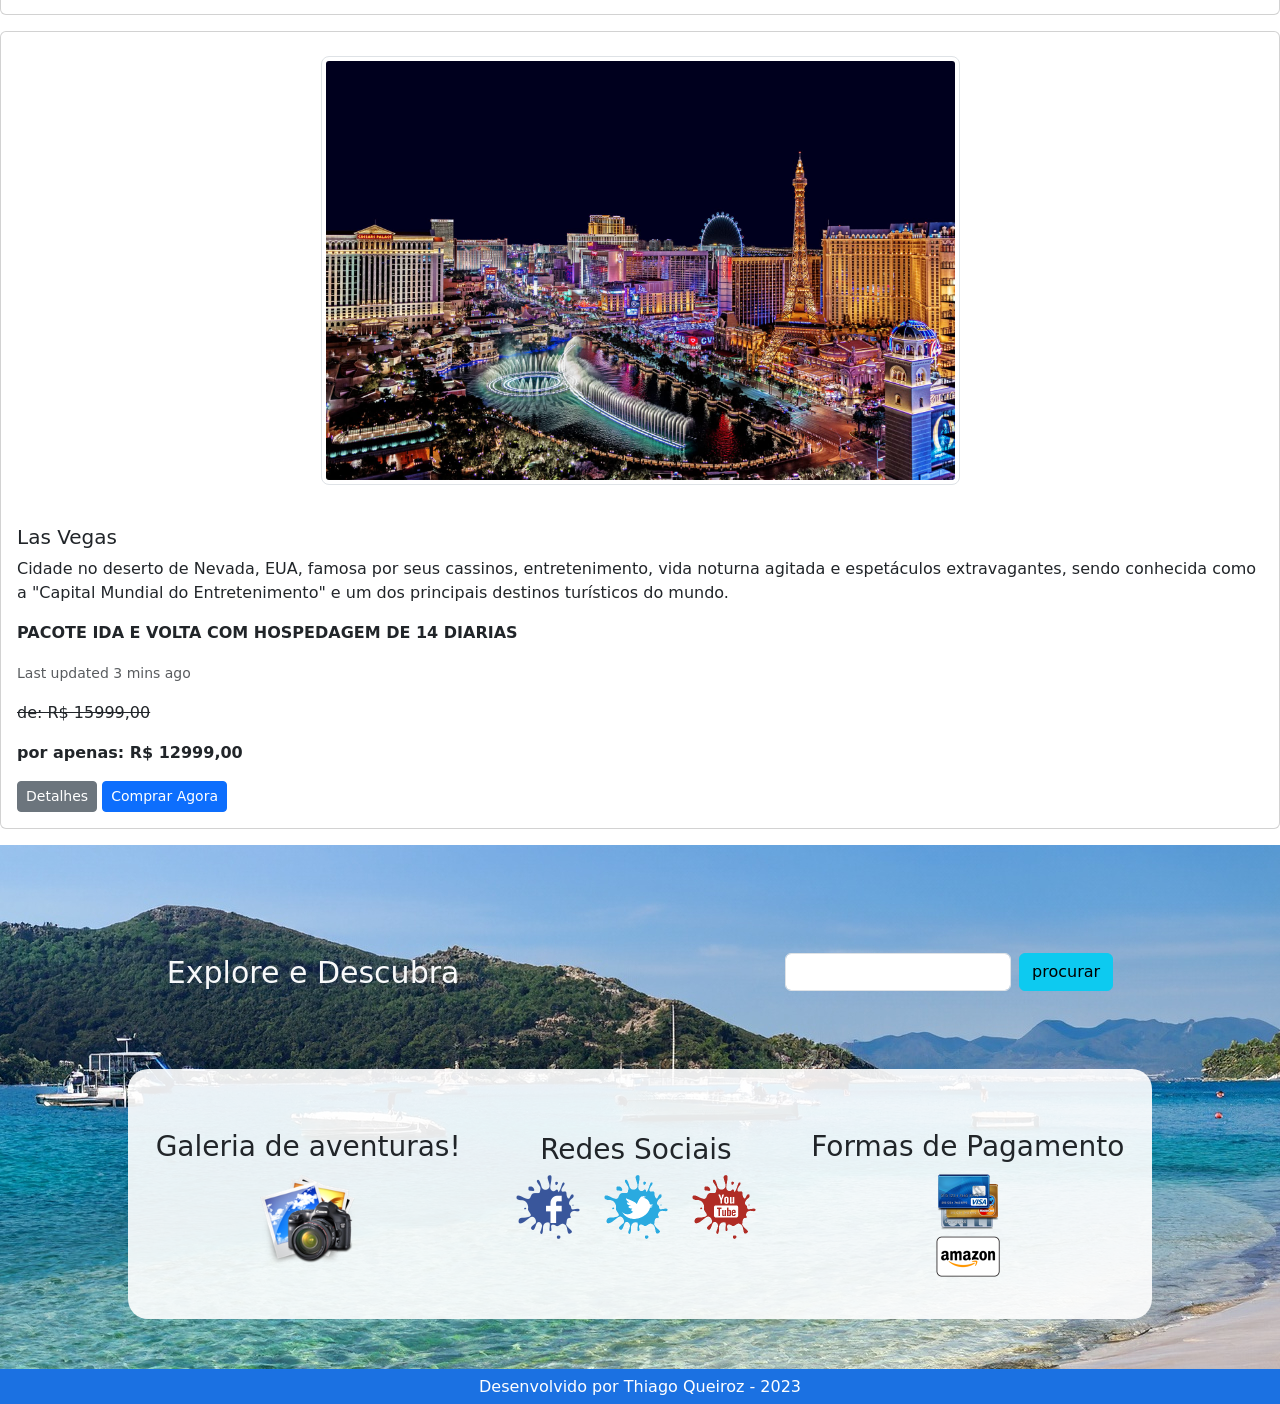
<file: Front_end/Front_end/Projeto-Site-de-Viagens/Promoções.html>
<!DOCTYPE html>
<html lang="pt-br">
  <head>
    <meta charset="UTF-8" />
    <link rel="stylesheet" href="assets/css/reset.css" />
    <link rel="stylesheet" href="assets/css/style_home.css" />
    <link rel="preconnect" href="https://fonts.googleapis.com" />
    <link rel="preconnect" href="https://fonts.gstatic.com" crossorigin />
    <link
      href="https://fonts.googleapis.com/css2?family=Montserrat:wght@300;400;700&family=Open+Sans:wght@300;400;700&display=swap"
      rel="stylesheet"
    />
    <title>Explore e Descubra</title>
    <meta name="viewport" content="width=device-width, initial-scale=1" />
    <link
      href="https://cdn.jsdelivr.net/npm/bootstrap@5.3.0/dist/css/bootstrap.min.css"
      rel="stylesheet"
      integrity="sha384-9ndCyUaIbzAi2FUVXJi0CjmCapSmO7SnpJef0486qhLnuZ2cdeRhO02iuK6FUUVM"
      crossorigin="anonymous"
    />
  </head>
  <body>
    <header>
      <nav class="navbar navbar-expand-lg bg-body-tertiary">
        <div class="container-fluid">
          <a class="navbar-brand" href="#"
            ><img
              src="assets/imagens/icon-explore e descubra.png"
              alt="Logo"
              width="40"
              height="30"
              class="d-inline-block align-text-top"
            />
            >Explore e Descubra
          </a>
          <button
            class="navbar-toggler"
            type="button"
            data-bs-toggle="collapse"
            data-bs-target="#navbarSupportedContent"
            aria-controls="navbarSupportedContent"
            aria-expanded="false"
            aria-label="Toggle navigation"
          >
            <span class="navbar-toggler-icon"></span>
          </button>
          <div
            class="collapse navbar-collapse justify-content-end"
            id="navbarSupportedContent"
          >
            <ul class="navbar-nav mb-2 mb-lg-0">
              <li class="nav-item">
                <a class="nav-link active" aria-current="page" href="index.html"
                  >Home</a
                >
              </li>
              <li class="nav-item">
                <a
                  class="nav-link active"
                  aria-current="page"
                  href="Destinos.html"
                  >Destino</a
                >
              </li>
              <li class="nav-item">
                <a class="nav-link active" aria-current="page" href="#"
                  >Promoções</a
                >
              </li>
              <li class="nav-item">
                <a
                  class="nav-link active"
                  aria-current="page"
                  href="Contato.html"
                  >Contato</a
                >
              </li>
              <li class="nav-item">
                <a
                  class="nav-link active"
                  aria-current="page"
                  href="Cadastro.html"
                  >Cadastre-se</a
                >
              </li>
            </ul>
          </div>
        </div>
      </nav>
    </header>

    <main>
      <section class="area-de-busca">
        <div class="titulo_de_busca">
          <h1 id="titulo-promo">Aproveite as ofertas com ate 50% OFF !</h1>
        </div>
        <div class="form-busca">
          <div class="buscar_destino">
            <label for="exampleDataList" class="form-label"
              >Selecione seu proximo destino!</label
            >
            <input
              class="form-control"
              list="datalistOptions"
              id="exampleDataList"
              placeholder="Qual cidade você vai ?"
            />
            <datalist id="datalistOptions">
              <option value="San Francisco"></option>
              <option value="New York"></option>
              <option value="Seattle"></option>
              <option value="Los Angeles"></option>
              <option value="Chicago"></option>
            </datalist>
          </div>
          <div class="form-data-viagem">
            <label for="exampleDataList" class="form-label"
              >Selecione a data desejada:</label
            >
            <input
              type="date"
              class="form-control"
              list="datalistOptions"
              id="exampleDataList"
              placeholder="Type to search..."
            />
          </div>
        </div>
      </section>
      <section>
        <div class="titulo-destinos-mais-buscados">
          <h2 id="promo">Promoções imperdiveis, aproveite!</h2>
        </div>
        <div class="card mb-3">
          <img
            src="assets/imagens/Bahamas.jpg"
            class="card-img-top rounded-3 img-thumbnail w-50 my-4 mx-auto"
            alt="Foto de Bahamas"
          />
          <div class="card-body">
            <h5 class="card-title">Bahamas</h5>
            <p class="card-text">
              Arquipélago paradisíaco localizado no Oceano Atlântico, conhecido
              por suas praias de areias brancas, águas cristalinas e vida
              marinha exuberante, sendo um destino popular para mergulho e
              turismo de luxo.
            </p>
            <p>
              <strong>PACOTE IDA E VOLTA COM HOSPEDAGEM DE 7 DIARIAS</strong>
            </p>
            <p class="card-text">
              <small class="text-body-secondary">Last updated 3 mins ago</small>
            </p>
            <p><s>de: R$ 5999,00</s></p>
            <p class="card-text"><strong>por apenas: R$ 4999,00</strong></p>
            <button type="button" class="btn btn-secondary btn-sm">
              Detalhes
            </button>
            <button type="button" class="btn btn-primary btn-sm">
              Comprar Agora
            </button>
          </div>
        </div>
        <div class="card mb-3">
          <img
            src="assets/imagens/Las-vegas.jpg"
            class="card-img-top rounded-3 img-thumbnail w-50 my-4 mx-auto"
            alt="Foto de Bahamas"
          />
          <div class="card-body">
            <h5 class="card-title">Las Vegas</h5>
            <p class="card-text">
              Cidade no deserto de Nevada, EUA, famosa por seus cassinos,
              entretenimento, vida noturna agitada e espetáculos extravagantes,
              sendo conhecida como a "Capital Mundial do Entretenimento" e um
              dos principais destinos turísticos do mundo.
            </p>
            <p>
              <strong>PACOTE IDA E VOLTA COM HOSPEDAGEM DE 14 DIARIAS</strong>
            </p>
            <p class="card-text">
              <small class="text-body-secondary">Last updated 3 mins ago</small>
            </p>
            <p><s>de: R$ 15999,00</s></p>
            <p class="card-text"><strong>por apenas: R$ 12999,00</strong></p>
            <button type="button" class="btn btn-secondary btn-sm">
              Detalhes
            </button>
            <button type="button" class="btn btn-primary btn-sm">
              Comprar Agora
            </button>
          </div>
        </div>
      </section>
    </main>
    <footer class="bg-footer">
      <nav class="navbar bg-transparent">
        <div
          class="container-fluid d-flex justify-content-around pesquisa-footer"
        >
          <a class="navbar-brand text-light">Explore e Descubra</a>
          <form class="d-flex" role="search">
            <input
              class="form-control me-2"
              type="search"
              placeholder=""
              aria-label="Search"
            />
            <button class="btn btn-info" type="submit">procurar</button>
          </form>
        </div>
      </nav>
      <div class="barra-de-apresentação">
        <div class="informações-site">
          <h3>Galeria de aventuras!</h3>
          <img
            id="logo-company"
            src="assets/imagens/logo-company.jpg"
            alt="logo do site"
          />
        </div>
        <div class="redes-sociais">
          <h3>Redes Sociais</h3>
          <ul class="rodape__social">
            <li>
              <a href="" class="rodape__midia"></a
              ><img src="assets/imagens/facebook.png" alt="icone do facebook" />
            </li>
            <li>
              <a href="" class="rodape__midia"></a
              ><img src="assets/imagens/twitter.png" alt="icone do twitter" />
            </li>
            <li>
              <a href="" class="rodape__midia"></a
              ><img
                src="assets/imagens/instagram.png"
                alt="icone do instagram"
              />
            </li>
          </ul>
        </div>
        <nav class="formas-de-pagamento">
          <div class="cartoes-aceitos">
            <h3>Formas de Pagamento</h3>
            <ul class="rodape__navegacao">
              <li class="rodape__link">
                <a href="#"
                  ><img src="assets/imagens/cards, credit icon icon.png" alt=""
                /></a>
              </li>
              <li class="rodape__link">
                <a href="#"
                  ><img
                    src="assets/imagens/Amazon, Payment icon icon.png"
                    alt=""
                /></a>
              </li>
            </ul>
          </div>
        </nav>
      </div>
      <div class="desenvolvimento">Desenvolvido por Thiago Queiroz - 2023</div>
    </footer>

    <script
      src="https://cdn.jsdelivr.net/npm/bootstrap@5.3.1/dist/js/bootstrap.bundle.min.js"
      integrity="sha384-HwwvtgBNo3bZJJLYd8oVXjrBZt8cqVSpeBNS5n7C8IVInixGAoxmnlMuBnhbgrkm"
      crossorigin="anonymous"
    ></script>
  </body>
</html>
</file>
<file: Front_end/Front_end/Projeto-Site-de-Viagens/assets/css/style_home.css>
body {
  font-family: "Open Sans", "Sans-serif";
}

.area-de-busca {
  background-image: url("../imagens/primeira-bg.jpg");
  height: 700px;
}

.titulo_de_busca {
  height: 300px;
  display: flex;
  justify-content: center;
  align-items: center;
}

.titulo_de_busca > h1 {
  color: white;
  font-size: 46px;
  text-align: center;
  font-weight: 700;
}

.form-busca {
  height: 200px;
  width: 90%;
  margin-top: 20px;
  margin-left: 5%;
  background: rgba(219, 214, 214, 0.87);
  border-radius: 30px;
  display: flex;
  justify-content: space-around;
}

.buscar_destino {
  width: 300px;
  padding-top: 50px;
  padding-left: 40px;
}

.form-data-viagem {
  width: 300px;
  padding-top: 50px;
  padding-left: 40px;
}

.form-min-max {
  width: 300px;
  padding-top: 50px;
  padding-left: 40px;
}

.titulo-destinos-mais-buscados {
  display: flex;
  justify-content: center;
  margin-top: 30px;
}
.grid-card-promoção {
  margin-top: 50px;
}

.card-img-top img {
  width: 320px;
  height: 200px;
}
/* 
.card {
  margin-top: 50px;
  margin-bottom: 50px;
} */

.bg-footer {
  background: url("../imagens/bg\ footer.jpg") center;
  height: 550px;
}

.text-light {
  color: white;
  font-size: 30px !important;
}

.pesquisa-footer {
  margin-top: 60px !important;
}

.barra-de-apresentação {
  height: 250px !important;
  margin-top: 30px;
  margin-right: 10%;
  margin-left: 10%;
  margin-bottom: 50px !important;
  background: rgba(255, 255, 255, 0.904) !important;
  border-radius: 20px;
  display: flex;
  justify-content: space-around;
  align-items: center;
}

#logo-company img {
  width: 50px;
}
.informações-site {
  display: flex;
  flex-direction: column;
  justify-content: space-around;
  align-items: center;
  margin-top: 10px;
}

.rodape__social {
  width: 240px;
  display: flex;
  justify-content: space-between;
}

.redes-sociais {
  display: flex;
  flex-direction: column;
  align-items: center;
}

.cartoes-aceitos {
  display: flex;
  flex-direction: column;
  align-items: center;
  margin-top: 35px;
}

.desenvolvimento {
  background-color: rgb(27, 113, 226);
  color: white;
  height: 35px !important;
  display: flex;
  justify-content: center;
  align-items: center;
  position: relative !important;
  bottom: 0;
}

ul {
  padding-left: 0px !important;
}

/*-------------------------CONTATO------------------------------------------*/

.container {
  width: 940px;
  margin: 0 auto;
}

.formulario {
  display: flex;
  flex-direction: column;
  margin-top: 15px;
}

form {
  margin: 40px 0;
}

form label,
form legend {
  display: block;
  font-size: 20px;
  margin: 0 0 10px;
}

.input-padrao {
  display: block;
  margin: 0 0 20px;
  padding: 10px 25px;
}

.checkbox {
  margin: 20px 0;
}

.enviar {
  width: 40%;
  padding: 15px 0;
  background: orange;
  color: white;
  font-weight: bold;
  font-size: 18px;
  border: none;
  border-radius: 5px;
  transition: 1s all;
  cursor: pointer;
}

.enviar:hover {
  background: rgb(179, 118, 6);
  transform: scale(1.2);
}

.formulario {
  background: rgba(91, 143, 194, 0.862) !important;
  width: 100%;
  border-radius: 50px;
  display: flex;
  justify-content: center;
  align-items: center;
  margin-bottom: 4%;
}

.form-fale-conosco {
  display: flex;
  justify-content: center;
  margin-top: 4% !important;
}

.formulario-contato {
  display: flex;
  flex-direction: column;
  justify-content: center;
}

.preferencia-atendimento {
  font-weight: 400;
  font-size: 20px;
}

.form-fale-conosco {
  
  background-image:  url(../imagens/Design\ bg\ opacity.png);
}

/*-------------------------------------------Destinos ------------------------------------------------------*/

.carrosel-destinos {
  width: 70% !important;
}

.titulo-destinos-mais-buscados-page-destino {
  text-align: center;
  font-size: 30px;
  font-weight: 700;
  margin-top: 50px;
  margin-bottom: 50px;
}

#Titulo-destinos-cards {
  text-align: center;
  font-size: 30px;
  font-weight: 700;
  margin-top: 50px;
  margin-bottom: 50px;
}
/* ------------------------------------ Promoções--------------------------------- */

#titulo-promo {
  text-align: center;
}

#promo {
  text-align: center;
  margin-bottom: 30px;
}

h1,
h2 {
  font-family: "Orbitron", sans-serif !important;
}
/* ------------------------------------ Responsividade--------------------------------- */

@media screen and (max-width: 3200px) {
  .form-control,
  .form-min-max .form-range {
    width: 80% !important;
  }
}

@media screen and (max-width: 480px) {
  .caixa,
  .principal,
  .conteudo-beneficios,
  .mapa_conteudo,
  .video {
    width: auto;
  }

  h1 {
    text-align: center;
  }

  nav {
    position: static;
  }

  .lista-beneficios,
  .img-beneficios {
    width: 100%;
  }
}

@media (max-width: 771px) {
  .form-busca {
    flex-direction: column;
    width: 90%;
    height: 400px;
    align-items: center;
  }

  .titulo_de_busca {
    text-align: center;
  }

  .titulo_de_busca > h1 {
    font-size: 30px;
  }

  .area-de-busca {
    height: 840px;
  }

  .bg-footer {
    height: 800px;
  }

  .barra-de-apresentação {
    flex-direction: column;
    margin-right: 10%;
    width: 80%;
    height: 450px !important;
  }
  .informações-site {
    flex-direction: column;
  }
  .cartoes-aceitos {
    margin-top: 10px;
    justify-content: center;
    align-items: center;
  }

  .redes-sociais {
    margin-top: 20px;
  }

  .text-light {
    margin-bottom: 20px !important;
    text-align: center;
  }
}
</file>
